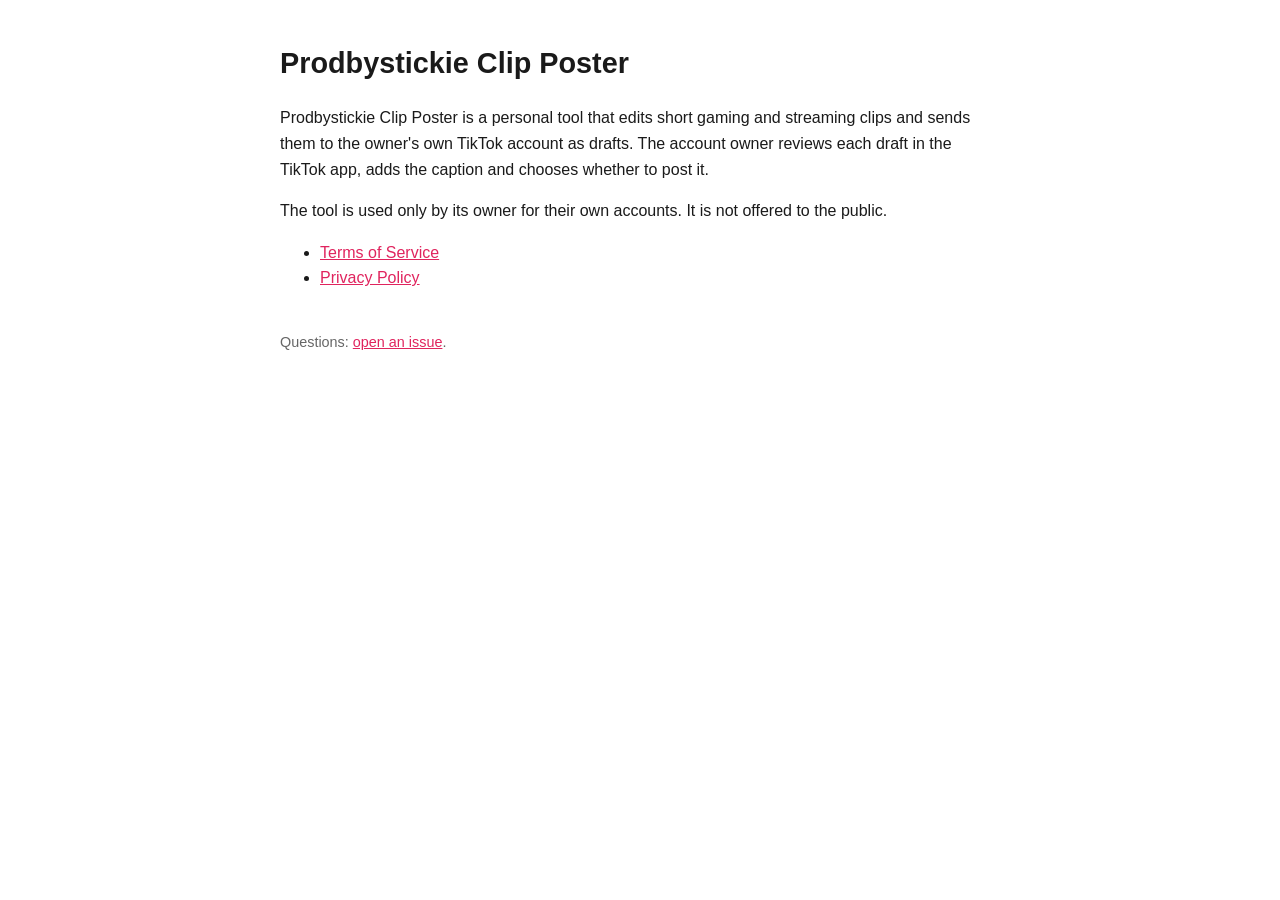
<file: index.html>
<!DOCTYPE html><html lang="en"><head><meta charset="utf-8"><meta name="viewport" content="width=device-width,initial-scale=1"><title>Prodbystickie Clip Poster</title><link rel="stylesheet" href="style.css"></head><body>
<h1>Prodbystickie Clip Poster</h1>
<p>Prodbystickie Clip Poster is a personal tool that edits short gaming and streaming clips and sends them to the owner's own TikTok account as drafts. The account owner reviews each draft in the TikTok app, adds the caption and chooses whether to post it.</p>
<p>The tool is used only by its owner for their own accounts. It is not offered to the public.</p>
<ul><li><a href="terms.html">Terms of Service</a></li><li><a href="privacy.html">Privacy Policy</a></li></ul>
<footer>Questions: <a href="https://github.com/joshstickel/clip-poster/issues">open an issue</a>.</footer>
</body></html>
</file>
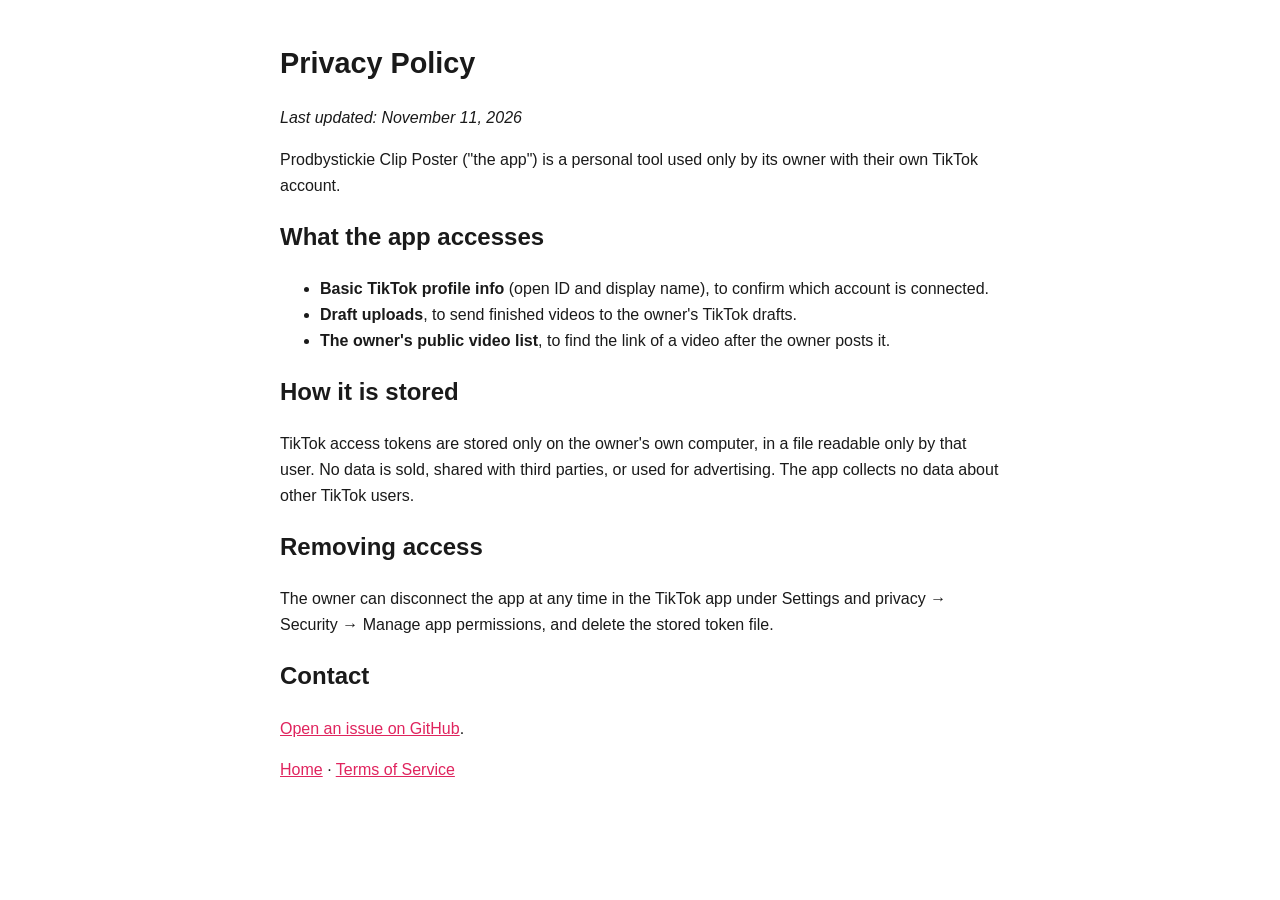
<file: privacy.html>
<!DOCTYPE html><html lang="en"><head><meta charset="utf-8"><meta name="viewport" content="width=device-width,initial-scale=1"><title>Privacy Policy - Prodbystickie Clip Poster</title><link rel="stylesheet" href="style.css"></head><body>
<h1>Privacy Policy</h1><p><em>Last updated: November 11, 2026</em></p>
<p>Prodbystickie Clip Poster ("the app") is a personal tool used only by its owner with their own TikTok account.</p>
<h2>What the app accesses</h2><ul>
<li><strong>Basic TikTok profile info</strong> (open ID and display name), to confirm which account is connected.</li>
<li><strong>Draft uploads</strong>, to send finished videos to the owner's TikTok drafts.</li>
<li><strong>The owner's public video list</strong>, to find the link of a video after the owner posts it.</li></ul>
<h2>How it is stored</h2><p>TikTok access tokens are stored only on the owner's own computer, in a file readable only by that user. No data is sold, shared with third parties, or used for advertising. The app collects no data about other TikTok users.</p>
<h2>Removing access</h2><p>The owner can disconnect the app at any time in the TikTok app under Settings and privacy → Security → Manage app permissions, and delete the stored token file.</p>
<h2>Contact</h2><p><a href="https://github.com/joshstickel/clip-poster/issues">Open an issue on GitHub</a>.</p>
<p><a href="index.html">Home</a> · <a href="terms.html">Terms of Service</a></p>
</body></html>
</file>
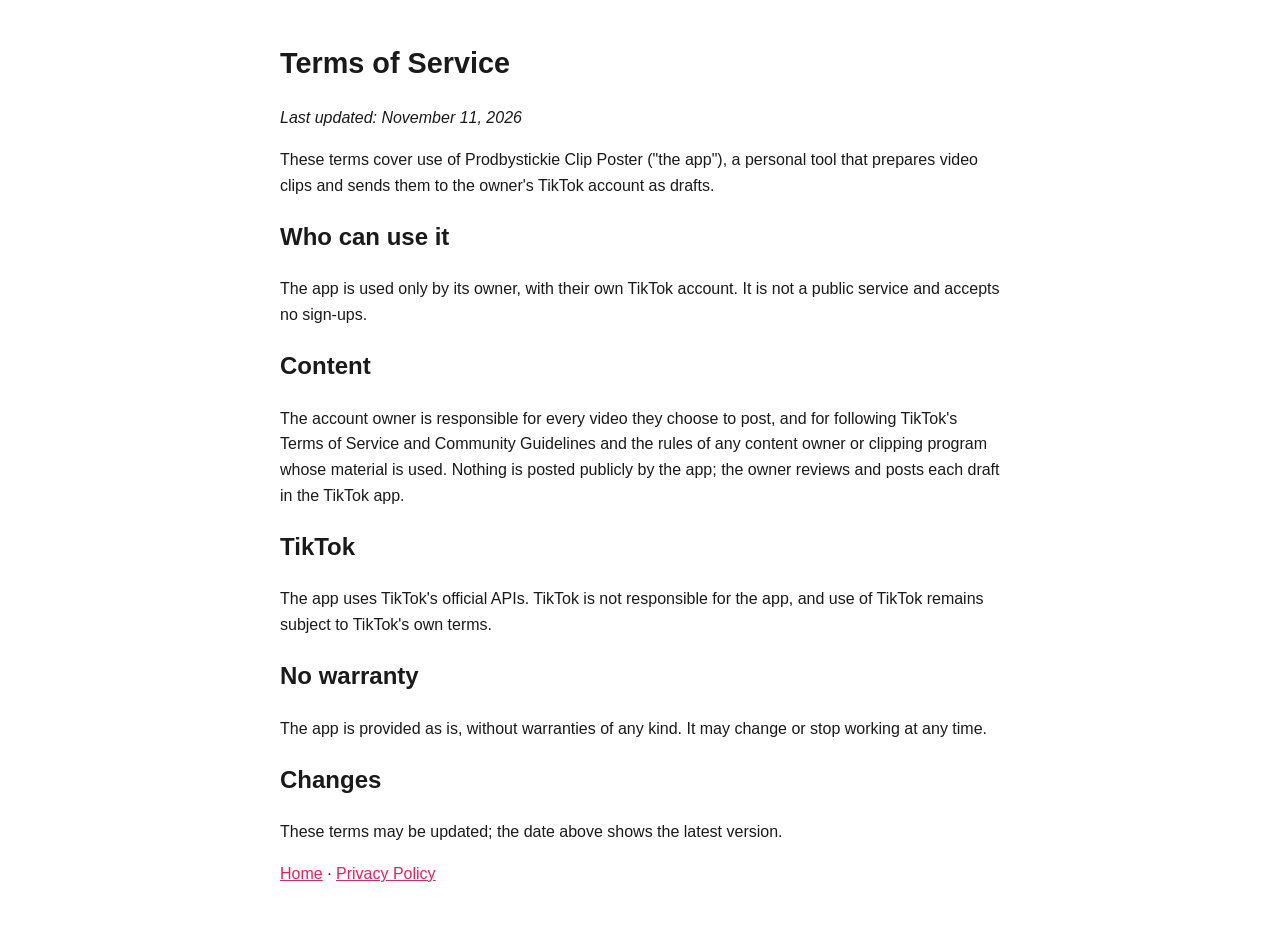
<file: terms.html>
<!DOCTYPE html><html lang="en"><head><meta charset="utf-8"><meta name="viewport" content="width=device-width,initial-scale=1"><title>Terms of Service - Prodbystickie Clip Poster</title><link rel="stylesheet" href="style.css"></head><body>
<h1>Terms of Service</h1><p><em>Last updated: November 11, 2026</em></p>
<p>These terms cover use of Prodbystickie Clip Poster ("the app"), a personal tool that prepares video clips and sends them to the owner's TikTok account as drafts.</p>
<h2>Who can use it</h2><p>The app is used only by its owner, with their own TikTok account. It is not a public service and accepts no sign-ups.</p>
<h2>Content</h2><p>The account owner is responsible for every video they choose to post, and for following TikTok's Terms of Service and Community Guidelines and the rules of any content owner or clipping program whose material is used. Nothing is posted publicly by the app; the owner reviews and posts each draft in the TikTok app.</p>
<h2>TikTok</h2><p>The app uses TikTok's official APIs. TikTok is not responsible for the app, and use of TikTok remains subject to TikTok's own terms.</p>
<h2>No warranty</h2><p>The app is provided as is, without warranties of any kind. It may change or stop working at any time.</p>
<h2>Changes</h2><p>These terms may be updated; the date above shows the latest version.</p>
<p><a href="index.html">Home</a> · <a href="privacy.html">Privacy Policy</a></p>
</body></html>
</file>
<file: style.css>
body{font-family:-apple-system,Helvetica,Arial,sans-serif;max-width:720px;margin:40px auto;padding:0 20px;line-height:1.6;color:#1a1a1a}
h1{font-size:1.8em}a{color:#e0245e}footer{margin-top:40px;font-size:.9em;color:#666}
</file>
